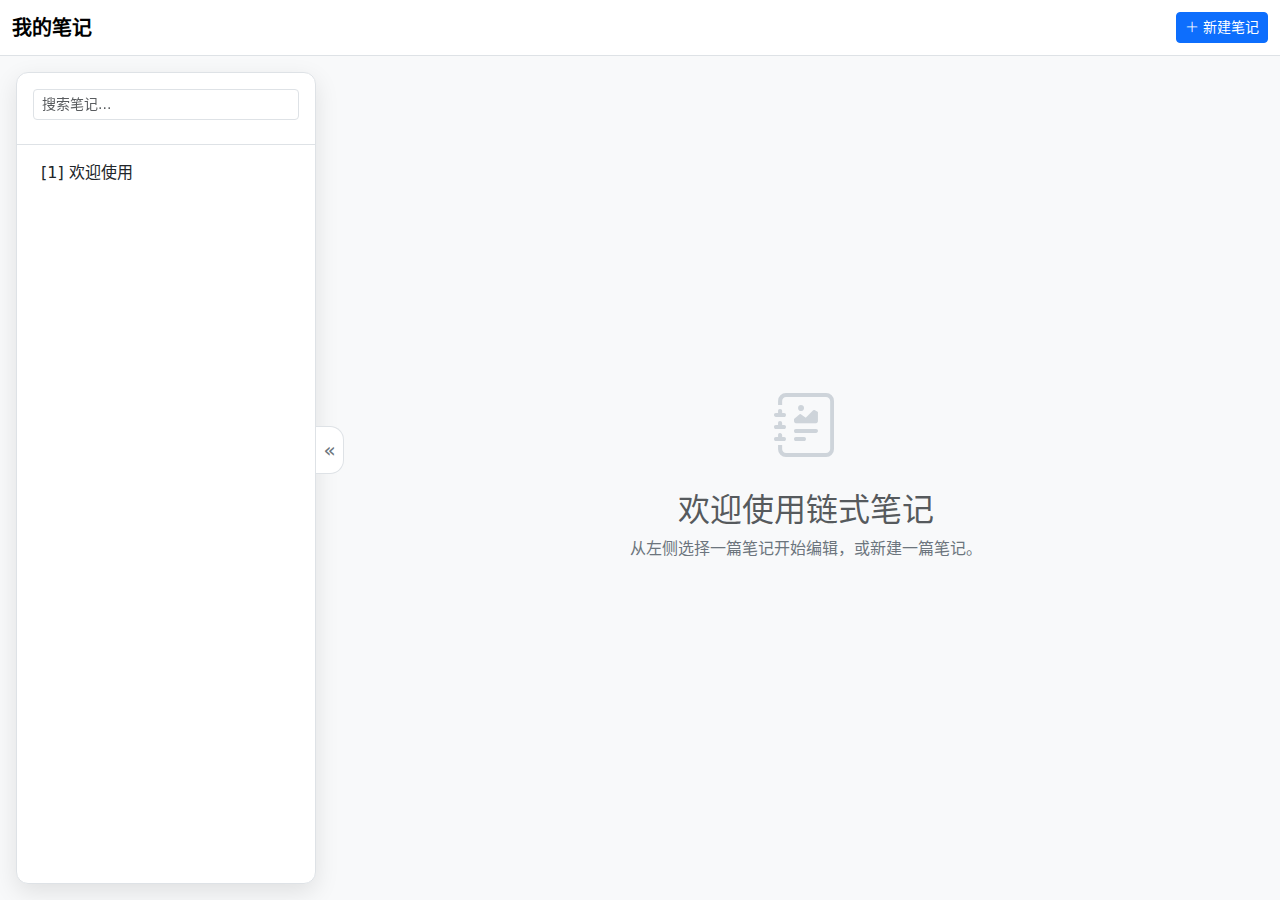
<file: dist/index.html>
<!DOCTYPE html>
<html lang="zh-CN">
<head>
    <meta charset="UTF-8">
    <meta name="viewport" content="width=device-width, initial-scale=1.0">
    <title>链式笔记</title>
    <link href="https://cdn.jsdelivr.net/npm/bootstrap@5.3.3/dist/css/bootstrap.min.css" rel="stylesheet">
    <link rel="stylesheet" href="https://cdn.jsdelivr.net/npm/bootstrap-icons@1.11.3/font/bootstrap-icons.min.css">
    <style>
        :root {
            --sidebar-width: 300px;
            --navbar-height: 56px;
        }

        body {
            background-color: #f8f9fa;
            overflow-x: hidden;
        }

        .navbar {
            z-index: 1030;
            height: var(--navbar-height); /* 明确设置导航栏高度 */
        }
        
        #sidebar {
            position: fixed;
            top: calc(var(--navbar-height) + 16px);
            bottom: 16px;
            left: 16px;
            width: var(--sidebar-width);
            background-color: #fff;
            border: 1px solid #dee2e6;
            border-radius: 0.75rem;
            box-shadow: 0 0.5rem 1.5rem rgba(0,0,0,.1);
            transition: transform 0.3s ease-in-out;
            z-index: 1020;
            display: flex;
            flex-direction: column;
        }
        
        body.sidebar-collapsed #sidebar {
            transform: translateX(calc(-100% - 32px));
        }

        #note-list-container {
            flex-grow: 1;
            overflow-y: auto;
        }

        #note-list .list-group-item {
            cursor: pointer;
            border-radius: 0.5rem !important;
            margin-bottom: 4px;
            border: none;
        }

        #main-content {
            padding-top: var(--navbar-height); /* 调整为导航栏高度 */
            height: 100vh;
            margin-left: calc(var(--sidebar-width) + 32px);
            transition: margin-left 0.3s ease-in-out;
            display: flex; /* 使用flex布局 */
            flex-direction: column;
        }
        
        body.sidebar-collapsed #main-content {
            margin-left: 64px;
        }

        /* 内容容器，添加内边距并允许滚动 */
        #content-container {
            flex-grow: 1;
            padding: 16px;
            overflow-y: auto;
        }

        .sidebar-toggler {
            position: fixed;
            top: 50%;
            transform: translateY(-50%);
            z-index: 1021;
            width: 28px;
            height: 48px;
            border: 1px solid #dee2e6;
            background-color: #fff;
            color: #6c757d;
            font-size: 1.25rem;
            display: flex;
            align-items: center;
            justify-content: center;
            cursor: pointer;
            transition: all 0.2s ease;
        }
        .sidebar-toggler:hover {
            background-color: #e9ecef;
            color: #000;
        }

        #hide-sidebar-btn {
            left: calc(var(--sidebar-width) + 16px);
            border-top-right-radius: 14px;
            border-bottom-right-radius: 14px;
            border-left: none;
        }
        body.sidebar-collapsed #hide-sidebar-btn {
            opacity: 0;
            pointer-events: none;
        }

        #show-sidebar-btn {
            left: 0;
            border-top-right-radius: 14px;
            border-bottom-right-radius: 14px;
            border-left: none;
            opacity: 0;
            pointer-events: none;
        }
        body.sidebar-collapsed #show-sidebar-btn {
            opacity: 1;
            pointer-events: auto;
        }
        
        .note-link { color: var(--bs-primary); text-decoration: underline; cursor: pointer; font-weight: 600; }
        .note-link-broken { color: var(--bs-danger); text-decoration: line-through; cursor: not-allowed; }
        
        @media (max-width: 768px) {
            :root {
                --sidebar-width: 250px;
            }
            #sidebar {
                box-shadow: 0 0.5rem 3rem rgba(0,0,0,.25);
            }
            #main-content {
                margin-left: 16px !important;
                margin-right: 16px !important;
            }
            .sidebar-toggler {
                top: 50%;
            }
        }
    </style>
</head>
<body>
    <nav class="navbar navbar-expand-lg navbar-light bg-white border-bottom fixed-top">
        <div class="container-fluid">
            <a class="navbar-brand fw-bold" href="#">我的笔记</a>
            <div class="d-flex ms-auto align-items-center">
                <button id="new-note-btn" class="btn btn-primary btn-sm">
                    <i class="bi bi-plus-lg me-1"></i>新建笔记
                </button>
            </div>
        </div>
    </nav>

    <aside id="sidebar">
        <div class="p-3 border-bottom">
            <div class="input-group input-group-sm mb-2">
                <input id="search-input" class="form-control" type="search" placeholder="搜索笔记..." aria-label="Search">
            </div>
        </div>
        <div id="note-list-container" class="p-2">
            <ul id="note-list" class="list-group list-group-flush">
                <!-- 笔记列表将通过JS动态生成 -->
            </ul>
        </div>
    </aside>

    <button id="hide-sidebar-btn" class="sidebar-toggler" title="收起侧边栏">&laquo;</button>
    <button id="show-sidebar-btn" class="sidebar-toggler" title="展开侧边栏">&raquo;</button>
    
    <main id="main-content">
        <!-- 新增内容容器 -->
        <div id="content-container">
            <div id="welcome-view" class="d-flex flex-column align-items-center justify-content-center h-100 text-center">
                <i class="bi bi-journal-richtext" style="font-size: 4rem; color: #ced4da;"></i>
                <h2 class="mt-3 text-muted">欢迎使用链式笔记</h2>
                <p class="text-secondary">从左侧选择一篇笔记开始编辑，或新建一篇笔记。</p>
            </div>

            <div id="editor-view" class="d-none h-100 flex-column">
                <div class="mb-3">
                    <input type="text" id="note-title-input" class="form-control form-control-lg border-0 fs-2 fw-bold p-1" placeholder="笔记标题...">
                </div>

                <div class="row flex-grow-1" style="min-height: 0;">
                    <div class="col-12 h-100 d-flex flex-column">
                        <label for="note-content-textarea" class="form-label small fw-semibold text-muted">编辑内容 (使用 `[[ID]]` 或 `[[标题]]` 来链接)</label>
                        <textarea id="note-content-textarea" class="form-control flex-grow-1" placeholder="在这里写下你的想法..."></textarea>
                        
                        <div class="d-flex justify-content-between mt-3">
                            <div>
                                <button id="save-note-btn" class="btn btn-success me-2" disabled>
                                    <i class="bi bi-check-lg me-1"></i>保存
                                </button>
                                <button id="delete-note-btn" class="btn btn-danger me-2">
                                    <i class="bi bi-trash me-1"></i>删除
                                </button>
                            </div>
                            <button id="toggle-preview-btn" class="btn btn-outline-secondary">
                                <i class="bi bi-eye me-1"></i>预览
                            </button>
                        </div>
                    </div>
                    
                    <div id="preview-container" class="col-12 d-none flex-column mt-3">
                        <h3 class="form-label small fw-semibold text-muted mb-3">实时预览</h3>
                        <div id="note-preview" class="w-100 flex-grow-1 p-3 bg-white border rounded overflow-y-auto">
                            <!-- 预览内容将通过JS动态生成 -->
                        </div>
                    </div>
                </div>

                <div class="text-muted small mt-3">
                    当前笔记ID: <span id="current-note-id" class="font-monospace"></span>
                </div>
            </div>
        </div>
    </main>

    <script src="https://cdn.jsdelivr.net/npm/bootstrap@5.3.3/dist/js/bootstrap.bundle.min.js"></script>
    <script>
        document.addEventListener('DOMContentLoaded', () => {
            const body = document.body;
            const sidebar = document.getElementById('sidebar');
            const hideSidebarBtn = document.getElementById('hide-sidebar-btn');
            const showSidebarBtn = document.getElementById('show-sidebar-btn');
            const noteList = document.getElementById('note-list');
            const searchInput = document.getElementById('search-input');
            const newNoteBtn = document.getElementById('new-note-btn');
            const saveNoteBtn = document.getElementById('save-note-btn');
            const deleteNoteBtn = document.getElementById('delete-note-btn');
            const noteTitleInput = document.getElementById('note-title-input');
            const noteContentTextarea = document.getElementById('note-content-textarea');
            const notePreview = document.getElementById('note-preview');
            const welcomeView = document.getElementById('welcome-view');
            const editorView = document.getElementById('editor-view');
            const currentNoteIdSpan = document.getElementById('current-note-id');

            let notes = [];
            let currentNoteId = null;

            function loadNotes() {
                const notesData = localStorage.getItem('chain-notes-data-bs');
                notes = notesData ? JSON.parse(notesData) : [{ id: 1, title: '欢迎使用', content: '这是链式笔记系统！\n\n- 点击侧边栏右侧的 « 按钮可以收起它。\n- 点击屏幕左侧的 » 按钮可以把它叫出来。\n- 链接语法是 [[ID]] 或 [[标题]]。'}];
            }

            function saveNotes() {
                localStorage.setItem('chain-notes-data-bs', JSON.stringify(notes));
            }
            
            function toggleSidebar() {
                const isCollapsed = body.classList.toggle('sidebar-collapsed');
                localStorage.setItem('sidebar-collapsed', isCollapsed);
            }

            function initSidebarState() {
                const savedState = localStorage.getItem('sidebar-collapsed');
                const isMobile = window.matchMedia('(max-width: 768px)').matches;
                if (savedState === null && isMobile) {
                    body.classList.add('sidebar-collapsed');
                    localStorage.setItem('sidebar-collapsed', 'true');
                } else if (savedState === 'true') {
                    body.classList.add('sidebar-collapsed');
                }
            }

            function renderNoteList(filter = '') {
                noteList.innerHTML = '';
                const sortedNotes = [...notes].sort((a, b) => a.id - b.id);
                const filteredNotes = filter ? sortedNotes.filter(n => 
                    n.title.toLowerCase().includes(filter.toLowerCase()) || 
                    n.content.toLowerCase().includes(filter.toLowerCase())
                ) : sortedNotes;
                
                if (filteredNotes.length === 0) {
                    noteList.innerHTML = '<li class="list-group-item text-center text-muted">没有匹配的笔记</li>';
                    return;
                }
                
                filteredNotes.forEach(note => {
                    const li = document.createElement('li');
                    li.dataset.id = note.id;
                    li.className = `list-group-item list-group-item-action border-0 ${note.id === currentNoteId ? 'active' : ''}`;
                    li.textContent = `[${note.id}] ${note.title}`;
                    li.addEventListener('click', () => displayNote(note.id));
                    noteList.appendChild(li);
                });
            }
            
            function renderPreview(content) {
                const linkRegex = /\[\[(.*?)\]\]/g;
                const htmlContent = content.replace(/</g, "&lt;").replace(/>/g, "&gt;").replace(/\n/g, '<br>').replace(linkRegex, (match, linkTarget) => {
                    linkTarget = linkTarget.trim();
                    const targetNote = notes.find(n => String(n.id) === linkTarget || n.title.toLowerCase() === linkTarget.toLowerCase());
                    return targetNote ? 
                        `<a class="note-link" data-link-id="${targetNote.id}">${match}</a>` : 
                        `<span class="note-link-broken">${match}</span>`;
                });
                notePreview.innerHTML = htmlContent;
            }

            function displayNote(id) {
                const note = notes.find(n => n.id === id);
                if (!note) return;
                
                currentNoteId = id;
                welcomeView.classList.replace('d-flex', 'd-none');
                editorView.classList.replace('d-none', 'd-flex');
                noteTitleInput.value = note.title;
                noteContentTextarea.value = note.content;
                currentNoteIdSpan.textContent = note.id;
                renderPreview(note.content);
                renderNoteList(searchInput.value);
                saveNoteBtn.disabled = true;
            }

            hideSidebarBtn.addEventListener('click', toggleSidebar);
            showSidebarBtn.addEventListener('click', toggleSidebar);
            searchInput.addEventListener('input', () => renderNoteList(searchInput.value));

            newNoteBtn.addEventListener('click', () => {
                const newId = notes.length > 0 ? Math.max(...notes.map(n => n.id)) + 1 : 1;
                const newNote = { id: newId, title: '未命名笔记', content: '' };
                notes.push(newNote);
                saveNotes();
                displayNote(newId);
                renderNoteList();
                noteTitleInput.focus();
            });

            saveNoteBtn.addEventListener('click', () => {
                if (!currentNoteId) return;
                const note = notes.find(n => n.id === currentNoteId);
                if (note) {
                    note.title = noteTitleInput.value.trim() || '未命名笔记';
                    note.content = noteContentTextarea.value;
                    saveNotes();
                    renderNoteList(searchInput.value);
                    renderPreview(note.content);
                    saveNoteBtn.disabled = true;
                    saveNoteBtn.innerHTML = '<i class="bi bi-check-all me-1"></i>已保存!';
                    setTimeout(() => { saveNoteBtn.innerHTML = '<i class="bi bi-check-lg me-1"></i>保存'; }, 1500);
                }
            });

            deleteNoteBtn.addEventListener('click', () => {
                if (!currentNoteId || window.prompt(`确定要删除这篇笔记吗？\n笔记ID: ${currentNoteId}\n标题: ${noteTitleInput.value}\n\n请输入 "删除" 来确认。`) !== '删除') return;
                
                notes = notes.filter(n => n.id !== currentNoteId);
                saveNotes();
                currentNoteId = null;
                editorView.classList.replace('d-flex', 'd-none');
                welcomeView.classList.replace('d-none', 'd-flex');
                renderNoteList();
            });
            
            noteTitleInput.addEventListener('input', () => { saveNoteBtn.disabled = false; });
            noteContentTextarea.addEventListener('input', () => {
                saveNoteBtn.disabled = false;
                renderPreview(noteContentTextarea.value);
            });

            notePreview.addEventListener('click', (e) => {
                if (e.target.classList.contains('note-link')) {
                    const linkId = parseInt(e.target.dataset.linkId, 10);
                    if (linkId) displayNote(linkId);
                }
            });

            function init() {
                loadNotes();
                initSidebarState();
                renderNoteList();
            }
            init();
        });
    </script>

    <script>
        // 添加预览切换功能
        const togglePreviewBtn = document.getElementById('toggle-preview-btn');
        const previewContainer = document.getElementById('preview-container');
        let isPreviewVisible = false;
        
        togglePreviewBtn.addEventListener('click', () => {
            isPreviewVisible = !isPreviewVisible;
            previewContainer.classList.toggle('d-none', !isPreviewVisible);
            togglePreviewBtn.innerHTML = isPreviewVisible 
                ? '<i class="bi bi-eye-slash me-1"></i>隐藏预览' 
                : '<i class="bi bi-eye me-1"></i>预览';
            
            if (isPreviewVisible) {
                renderPreview(noteContentTextarea.value);
            }
        });
    </script>
</body>
</html>
</file>
